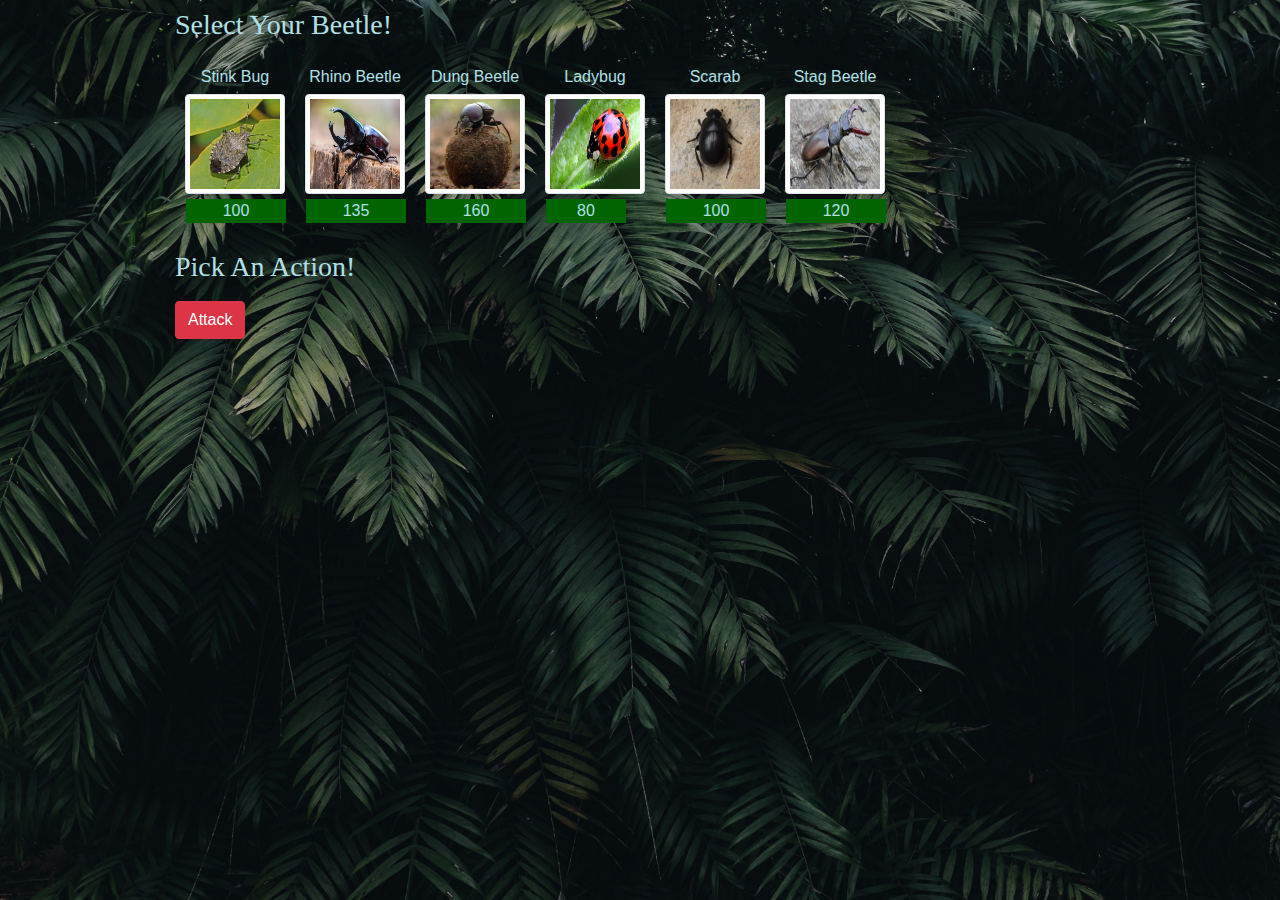
<file: index.html>
<!DOCTYPE html>
<html lang="en">
<head>
<meta charset="UTF-8">
<meta name="viewport" content="width=device-width, initial-scale=1.0">
<meta http-equiv="X-UA-Compatible" content="ie=edge">
<link rel="stylesheet" href="https://cdnjs.cloudflare.com/ajax/libs/twitter-bootstrap/4.1.2/css/bootstrap.min.css">
<link rel="stylesheet" href="https://use.fontawesome.com/releases/v5.1.1/css/all.css">
<link rel="stylesheet" href="assets/css/style.css">
<title>Beedle Bros.</title>
</head>
<body>
    <h2></h2>
    <!-- main body grid -->
    <div class="container">
        <div class="row">
            <div class="col-12" id="charSelect">
                <h3>Select Your Beetle!</h3>
                <div id="chars"></div>
            </div>
        </div>
        <div class="row">
            <div class="col-12" id="enemySelect">
                <div id="foes"></div>
            </div>
        </div>
        <div class="row" id="options">
            <div class="col-12">
                <h3>Pick An Action!</h3>
                <!-- added as group in order to add options later -->
                <div class="btn-group">
                    <button class="btn btn-danger" id="attack" type="button">Attack</button>
                </div>
            </div>
        </div>
        <div class="row">
            <div class="col-12" id="defend">
            </div>
        </div>

          <!-- displays on win/loss -->
        <div class="modal fade" id="winModal" tabindex="-1" role="dialog" aria-labelledby="exampleModalCenterTitle" aria-hidden="true">
            <div class="modal-dialog modal-dialog-centered" role="document">
            <div class="modal-content">
                <div class="modal-header">
                <h5 class="modal-title" id="winModalCenterTitle">You Win!</h5>
                <button type="button" class="close" data-dismiss="modal" aria-label="Close">
                    <span aria-hidden="true">&times;</span>
                </button>
                </div>
                <div class="modal-body">
                    <iframe id="giffy" width="480" height="211" frameBorder="0" class="giphy-embed" allowFullScreen></iframe>
                </div>
                <div class="modal-footer">
                <button type="button" class="btn btn-primary" data-dismiss="modal">Play Again</button>
                <button type="button" class="btn btn-secondary" data-dismiss="modal">Close</button>
                </div>
            </div>
            </div>
        </div>
    </div>

<!-- bootstrap and animation scripts -->
<!-- <script src="//cdn.jsdelivr.net/mojs/latest/mo.min.js"></script> -->
<script src="https://cdnjs.cloudflare.com/ajax/libs/jquery/3.3.1/jquery.slim.min.js"></script>
<script src="https://cdnjs.cloudflare.com/ajax/libs/popper.js/1.13.0/umd/popper.min.js"></script>
<script src="https://cdnjs.cloudflare.com/ajax/libs/twitter-bootstrap/4.1.2/js/bootstrap.min.js"></script>
<script src="assets/javascript/game.js"></script>
</body>
</html>
</file>
<file: assets/css/style.css>
body {
    max-width: 960px;
    background: url('../images/brush.jpg') no-repeat center center fixed;
    -webkit-background-size: cover;
    -moz-background-size: cover;
    -o-background-size: cover;
    background-size: cover;
    margin: auto;
}

h1,
h2,
h3,
h4 {
    font-family: fantasy;
    color: powderblue;
}

p {
    clear: both;
    color: powderblue;
}

.character, .foe, .wait {
    display: inline-block;
    margin: 10px;
}

.character span, .foe span, .wait span {
    color: powderblue;
    font-family: 'Segoe UI', Tahoma, Geneva, Verdana, sans-serif;
    display: block;
    text-align: center;
    margin: 5px 1px;
}

.character img, .foe img, .wait img {
    width: 100px;
    height: 100px;
}

/* hbar not perfect yet*/
.hbar {
    position: relative;
    max-width: 100%;
    padding: 0px 3px;
    
}

.hbar p {
    text-align: center;
}

.btn {
    margin: 10px;
}

#winner {
    margin: 0 auto;
}
/*  looks gaudy
.foe, .wait {
    background-color: palevioletred;
}

#player {
    background-color: goldenrod;
}

#defender {
    background-color: crimson;
}
*/
</file>
